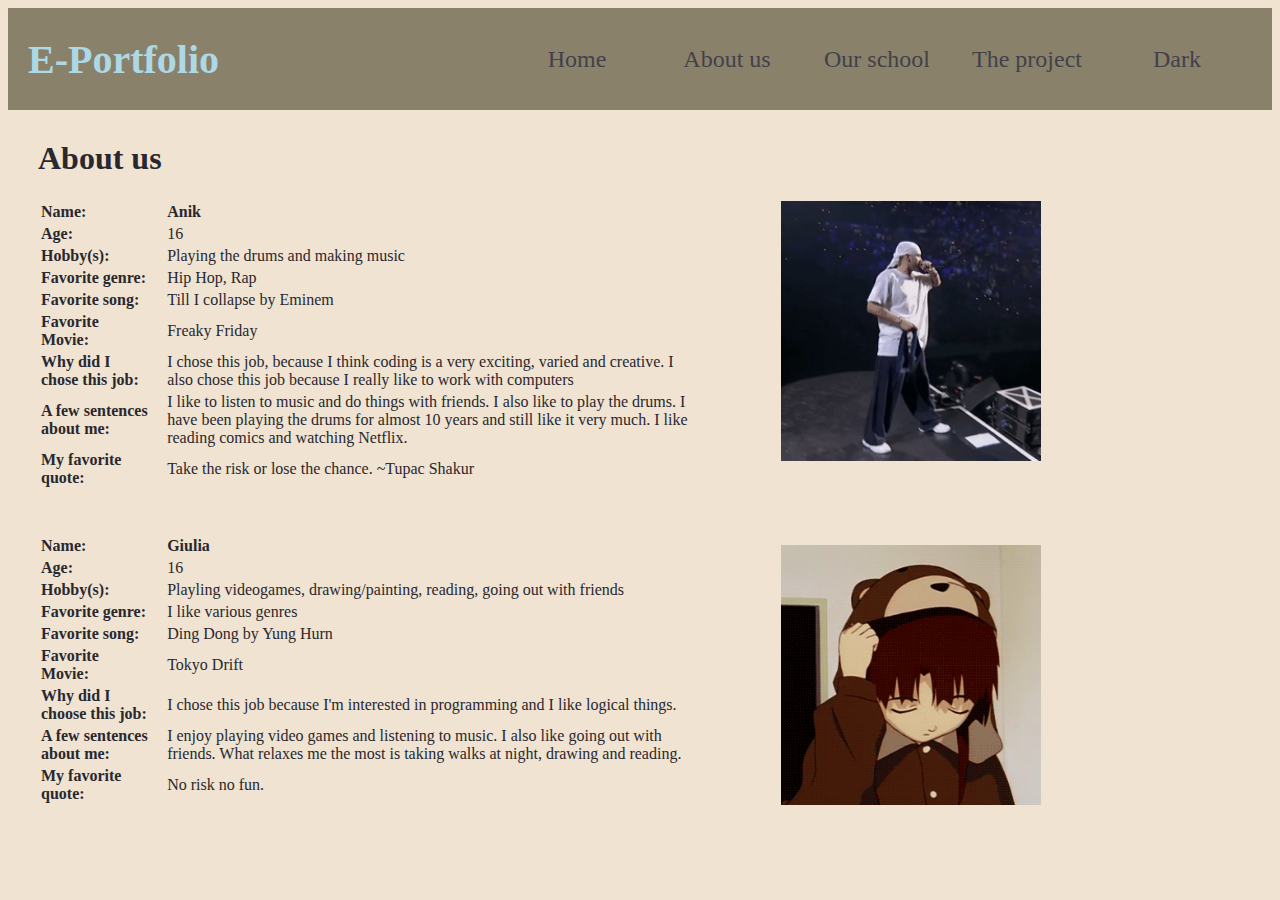
<file: about-us.html>
<!DOCTYPE html>
<html lang="en">
<head>
    <meta charset="UTF-8">
    <meta name="viewport" content="width=device-width, initial-scale=1.0">
    <title>about-us</title>
    <link rel="stylesheet" href="main.css">
</head>
<body class="light-theme">
    <div class="container" id="navbar">
        <nav>
            <div class="logo">
                <h1>E-Portfolio</h1>
            </div>
            <div class="navbar-links">
                    <ul class="links">
                        <li><a href="index.html" title="Home">Home</a></li>
                        <li><a href="about-us.html" title="About us">About us</a></li>
                        <li><a href="our-school.html" title="Our school">Our school</a></li>
                        <li><a href="the-project.html" title="The project">The project</a></li>
                        <li><a href="#" class="btn">Dark</a></li>
                    </ul>
            </div>
        </nav>
    </div>
    <div class="abtus">
        <h1>About us</h1>
        <table>
            <caption></caption>
            <tr>
                <td class="eminem">
                    <img width="260" height="260" src="eminem.gif" alt="gificon">
                </td>
            </tr>
            <tr>
                <td class="tabletitle">Name:</td>
                <td class="tabletitle">Anik</td>
            </tr>
            <tr>
                <td class="tabletitle">Age:</td>
                <td>16</td>
            </tr>
            <tr>
                <td class="tabletitle">Hobby(s):</td>
                <td>Playing the drums and making music</td>
            </tr>
            <tr>
                <td class="tabletitle">Favorite genre:</td>
                <td>Hip Hop, Rap</td>
            </tr>
            <tr>
                <td class="tabletitle">Favorite song:</td>
                <td>Till I collapse by Eminem</td>
            </tr>
            <tr>
                <td class="tabletitle">Favorite Movie:</td>
                <td>Freaky Friday</td>
            </tr>
            <tr>
                <td class="tabletitle">Why did I chose this job:</td>
                <td>I chose this job, because I think coding is a very exciting, varied and creative. I also chose this
                    job because I really like to work with computers </td>
            </tr>
            <tr>
                <td class="tabletitle">A few sentences about me:</td>
                <td>I like to listen to music and do things with friends. 
                    I also like to play the drums. I have been playing the drums for almost 10 years 
                    and still like it very much. I like reading comics and watching Netflix. 
                </td>
            </tr>
            <tr>
                <td class="tabletitle">My favorite quote:</td>
                <td>Take the risk or lose the chance. ~Tupac Shakur </td>
            </tr>
            <tr>
                <td height="40px"></td>
            </tr>
            <tr>
                <td class="noteminem">
                    <img width="260" height="260" src="lain.gif" alt="gificon">
                </td>
            </tr>
            
            <tr>
                <td class="tabletitle">Name:</td>
                <td class="tabletitle">Giulia</td>
            </tr>
            <tr>
                <td class="tabletitle">Age:</td>
                <td>16</td>
            </tr>
            <tr>
                <td class="tabletitle">Hobby(s):</td>
                <td>Playling videogames, drawing/painting, reading, going out with friends</td>
            </tr>
            <tr>
                <td class="tabletitle">Favorite genre:</td>
                <td>I like various genres</td>
            </tr>
            <tr>
                <td class="tabletitle">Favorite song:</td>
                <td>Ding Dong by Yung Hurn</td>
            </tr>
            <tr>
                <td class="tabletitle">Favorite Movie:</td>
                <td>Tokyo Drift</td>
            </tr>
            <tr>
                <td class="tabletitle">Why did I choose this job:</td>
                <td>I chose this job because I'm interested in programming and I like logical things. </td>
            </tr>
            <tr>
                <td class="tabletitle">A few sentences about me:</td>
                <td>I enjoy playing video games and listening to music. I also like going out with friends. What relaxes me the most is taking walks at night, 
                    drawing and reading. 
                </td>
            </tr>
            <tr>
                <td class="tabletitle">My favorite quote:</td>
                <td>No risk no fun.</td>
            </tr>

        </table>
    </div>
    <script src="app.js"></script>
    <noscript>Enable JavaScript to view full site.</noscript>
</body>
</html>
</file>
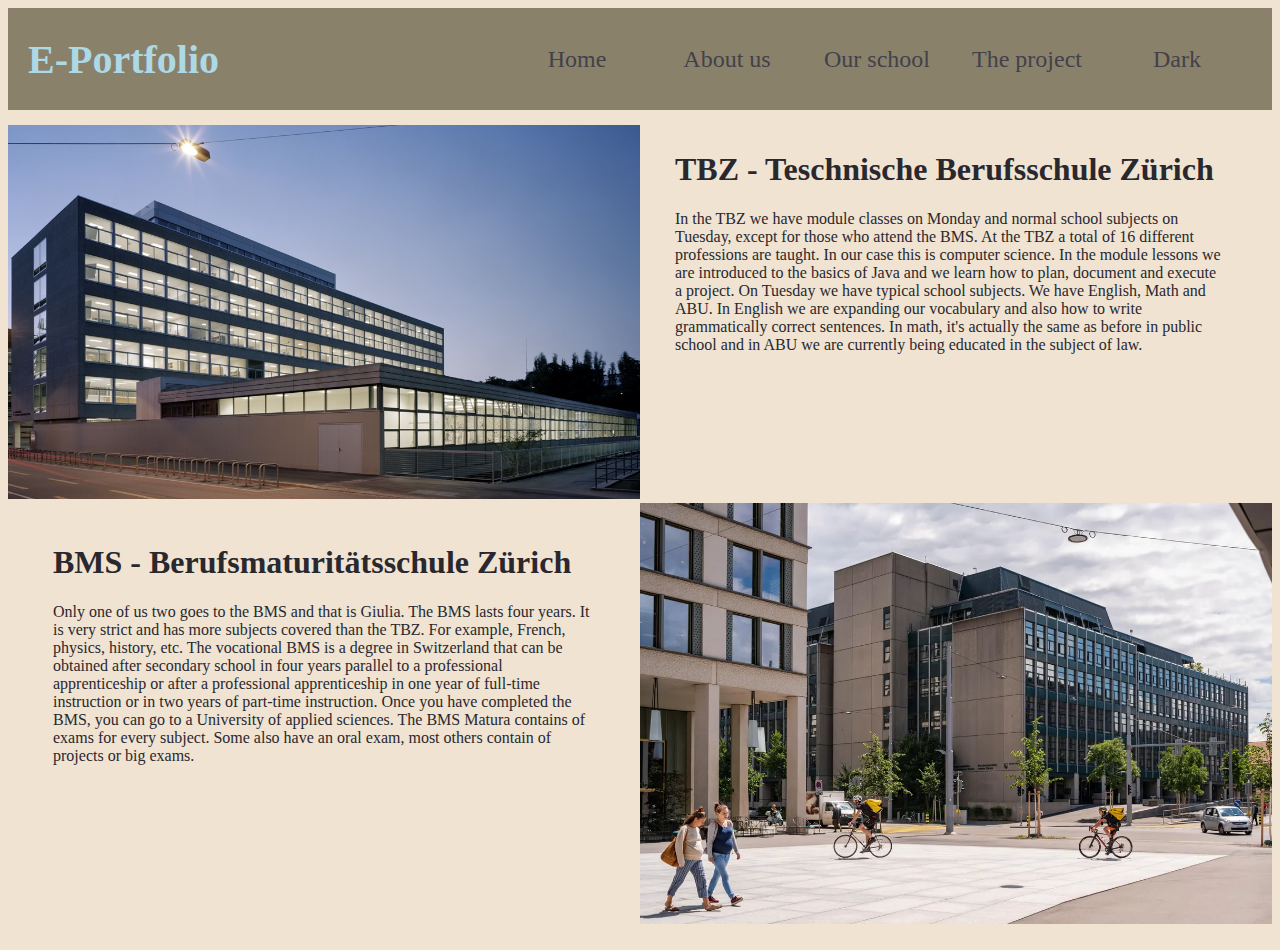
<file: our-school.html>
<!DOCTYPE html>
<html lang="en">
<head>
    <meta charset="UTF-8">
    <meta name="viewport" content="width=device-width, initial-scale=1.0">
    <title>our-school</title>
    <link rel="stylesheet" href="main.css">
    <link rel="stylesheet" href="school.css">
</head>
<body class="light-theme">
    <div class="container" id="navbar">
        <nav>
            <div class="logo">
                <h1>E-Portfolio</h1>
            </div>
            <div class="navbar-links">
                <ul class="links">
                    <li><a href="index.html" title="Home">Home</a></li>
                    <li><a href="about-us.html" title="About us">About us</a></li>
                    <li><a href="our-school.html" title="Our school">Our school</a></li>
                    <li><a href="the-project.html" title="The project">The project</a></li>
                    <li><a href="#" class="btn">Dark</a> </li>
                </ul>
            </div>
        </nav>
    </div>
    <div class="abtschool">
        <div class="tbz">
             
           <div class="tbztext">
                <h1 class="tbztitle">TBZ - Teschnische Berufsschule Zürich</h1>
                <p>
                    In the TBZ we have module classes on Monday and normal school subjects on Tuesday, 
                    except for those who attend the BMS. At the TBZ a total of 16 different professions are taught. 
                    In our case this is computer science. In the module lessons we are introduced to the basics of Java and we learn how to plan, 
                    document and execute a project. On Tuesday we have typical school subjects. We have English, Math and ABU. 
                    In English we are expanding our vocabulary and also how to write grammatically correct sentences. In math, 
                    it's actually the same as before in public school and in ABU we are currently being educated in the subject of law. 
                </p>
                <div class="tbzlocation">
                    <iframe src="https://www.google.com/maps/embed?pb=!1m18!1m12!1m3!1d2701.463987302314!2d8.5325520770987!3d47.383379203364676!2m3!1f0!2f0!3f0!3m2!1i1024!2i768!4f13.1!3m3!1m2!1s0x47900a0dbefe6253%3A0x588e0183e4f1d537!2sTechnische%20Berufsschule%20Z%C3%BCrich%20TBZ!5e0!3m2!1sde!2sch!4v1698130944141!5m2!1sde!2sch" 
                    width="300" height="150" style="border:0;" allowfullscreen="" loading="lazy" referrerpolicy="no-referrer-when-downgrade"></iframe>
                </div>
            </div>
            <div class="imgtbz">
                <img src="TBZ.jpg" width="50%">
            </div>
        </div>
        <div class="bms">
            <div class="bmstext">
                <h1 class="bmstitle">BMS - Berufsmaturitätsschule Zürich</h1>
                <p>
                    Only one of us two goes to the BMS and that is Giulia. The BMS lasts four years. 
                    It is very strict and has more subjects covered than the TBZ. For example, French, physics, history, etc. 
                    The vocational BMS is a degree in Switzerland that can be obtained after secondary school in 
                    four years parallel to a professional apprenticeship or after a professional apprenticeship 
                    in one year of full-time instruction or in two years of part-time instruction. Once you have completed the BMS, 
                    you can go to a University of applied sciences. The BMS Matura contains of exams for every subject. Some also have an oral exam, most others contain of projects or big exams. 
                </p>
                <div class="bmslocation">
                    <iframe src="https://www.google.com/maps/embed?pb=!1m18!1m12!1m3!1d2701.717290469322!2d8.528539577098469!3d47.378436003704465!2m3!1f0!2f0!3f0!3m2!1i1024!2i768!4f13.1!3m3!1m2!1s0x47900a1022a8730f%3A0x720a4c91f5a7817e!2sBerufsmaturit%C3%A4tsschule%20Z%C3%BCrich!5e0!3m2!1sde!2sch!4v1698130696040!5m2!1sde!2sch" 
                    width="300" height="150" style="border:0;" allowfullscreen="" loading="lazy" referrerpolicy="no-referrer-when-downgrade"></iframe>
                </div>
            </div>
            <div class="imgbms">
                <img src="bms.jpg" width="100%">
            </div>
        </div>
    </div> 
    <script src="app.js"></script>
    <noscript>Enable JavaScript to view full site.</noscript>
</body>
</html>
</file>
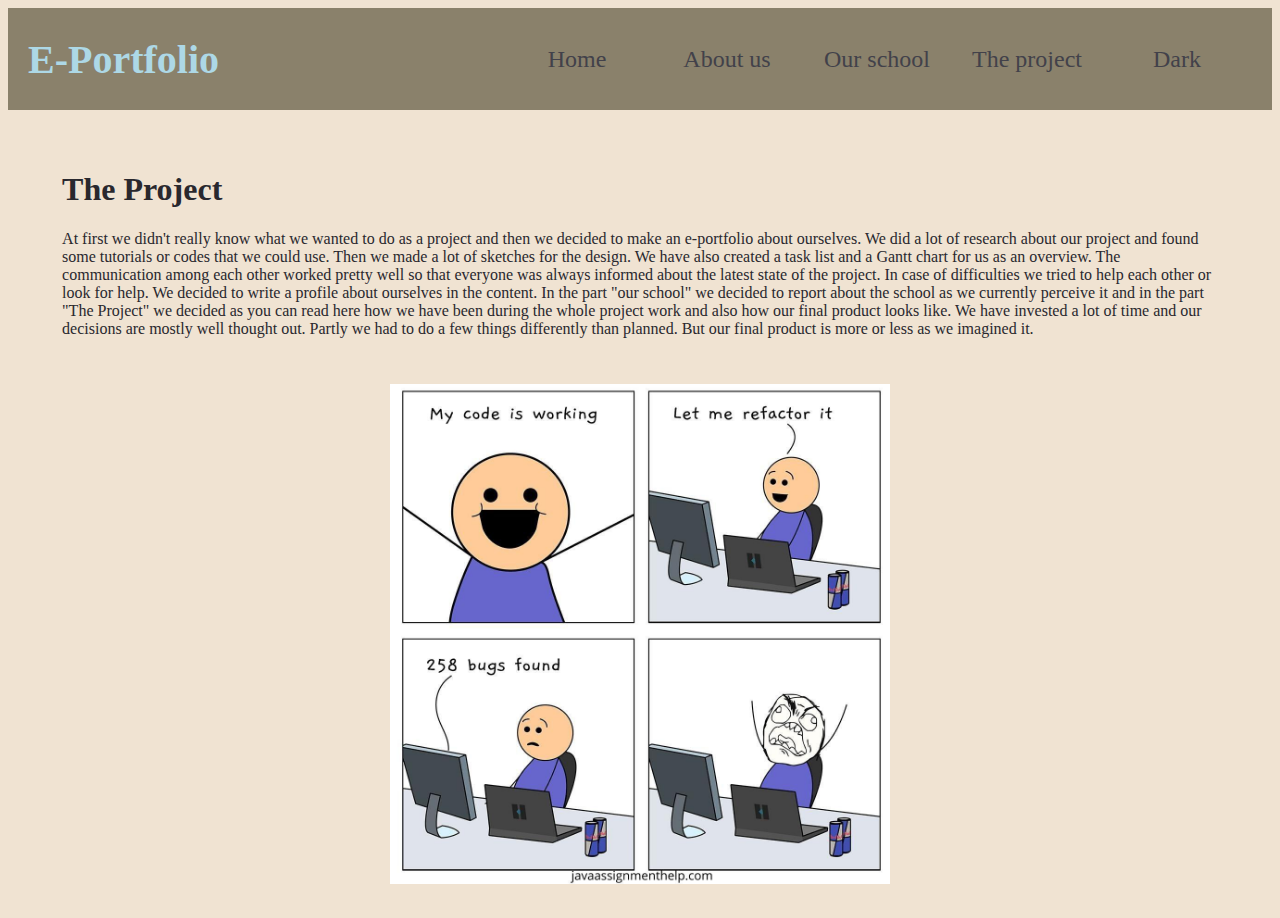
<file: the-project.html>
<!DOCTYPE html>
<html lang="en">
<head>
    <meta charset="UTF-8">
    <meta name="viewport" content="width=device-width, initial-scale=1.0">
    <title>the-project</title>
    <link rel="stylesheet" href="main.css">
</head>
<body class="light-theme">
    <div class="container" id="navbar">
        <nav>
            <div class="logo">
                <h1>E-Portfolio</h1>
            </div>
            <div class="navbar-links">
                <ul class="links">
                    <li><a href="index.html" title="Home">Home</a></li>
                    <li><a href="about-us.html" title="About us">About us</a></li>
                    <li><a href="our-school.html" title="Our school">Our school</a></li>
                    <li><a href="the-project.html" title="The project">The project</a></li>
                    <li><a href="#" class="btn">Dark</a> </li>
                </ul>
            </div>
        </nav>
    </div>
    <div class="theproject">
        <h1 class="prtitle">The Project</h1>
        <p class="prtext">At first we didn't really know what we wanted to do as a project and then we decided to make an e-portfolio about ourselves. 
            We did a lot of research about our project and found some tutorials or codes that we could use. Then we made a lot of sketches for the design. 
            We have also created a task list and a Gantt chart for us as an overview. 
            The communication among each other worked pretty well so that everyone was always informed about the latest state of the project. 
            In case of difficulties we tried to help each other or look for help. We decided to write a profile about ourselves in the content. 
            In the part "our school" we decided to report about the school as we currently perceive it and in the part "The Project" we decided as you 
            can read here how we have been during the whole project work and also how our final product looks like. We have invested a lot of time and our decisions are mostly well thought out. 
            Partly we had to do a few things differently than planned. But our final product is more or less as we imagined it.
        </p>
        <div class="memeimg">
            <img src="meme.jpg" width="500">
        </div>
    </div>
    <script src="app.js"></script>
    <noscript>Enable JavaScript to view full site.</noscript>
</body>
</html>
</file>
<file: main.css>
:root {
    --pink: #fc5dc7;
    --white: #FFFFFF; 
    --black: #000000; 
}
.container {
    width: 100%;
    height:fit-content;
    background-size: cover;
    background-repeat: no-repeat;
    background-position: right top;  
}

ul {
    display: flex;
    justify-content: space-evenly;
    align-items: center;
}
nav {
    width: 100%;
    display: flex;
    justify-content: space-between;
    align-items: center;
    background-color: rgba(138, 129, 107);
   
}
.logo h1 {
    font-size: 2.5rem;
    color: rgb(173, 216, 230);
    padding-left: 20px;;
    font-family:'Trebuchet MS';
}
.tabletitle {
    font-weight: bold;
    font-family: 'Moon 2.0', 'Trebuchet MS';
    padding-right: 15px;
    
}
.abtus {
    margin-top: 30px;
    position: relative;
    font-family: 'Trebuchet MS';
    padding-right: 45%;
    margin-left: 30px;
}
.prtext, .prtitle {
    margin-right: 2%;
    margin-left: 2%;
}
.eminem {
    position: absolute;
    margin-left: 60%;
}
.noteminem {
    position: absolute;
    margin-left: 60%;
    margin-top: 10px;
}

li a {
    text-decoration: none;
    color:#42414a
    
}

ul li {
    font-size: 1.5rem;
    display:flex;
    justify-content: center;
    align-items: center;
    width: 150px;
    height: 70px;
    list-style: none;
    font-family: 'Roboto';
}
.links {
    text-decoration: none;
    color:#FFFFFF;
    padding-right: 20px;
}
li:hover {
    background-color: rgb(0, 139, 139);
    color: #FFFFFF; 
}
#home {
    background-image: url(Programmiren.jpg);
    background-size:cover;
    
}
.theproject {
    margin: 30px;
    padding-top: 10px;
}
.memeimg {
    text-align: center;
    padding-top: 30px;
}

.light-theme {
    background-color: rgb(240, 227, 210);
    color: rgb(41, 40, 46);
    font-family: 'Trebuchet MS';
}
.dark-theme {
    background: rgb(41, 40, 46);
    color: rgb(173, 216, 230);
    font-family: 'Trebuchet MS';
    
}
</file>
<file: school.css>
.abtschool {
    margin: 8px, 8px, 8px, 8px;
    position: relative;
}
.tbztext {
    position: absolute;
    margin-left: 50%;
    padding-left: 35px;
    padding-right: 45px;
    padding-top: 20px;
}
.bmstext {
    text-align: start;
    position: absolute;
    margin-right: 50%;
    padding-top: 20px;
    padding-left: 45px;
    padding-right: 45px;
}
.imgtbz {
    padding-top: 15px;

}
.bmslocation {
    padding-top: 15px;
}
.tbzlocation {
    padding-top: 15px;
}

.imgbms {
    margin-left: 50%;

}
</file>
